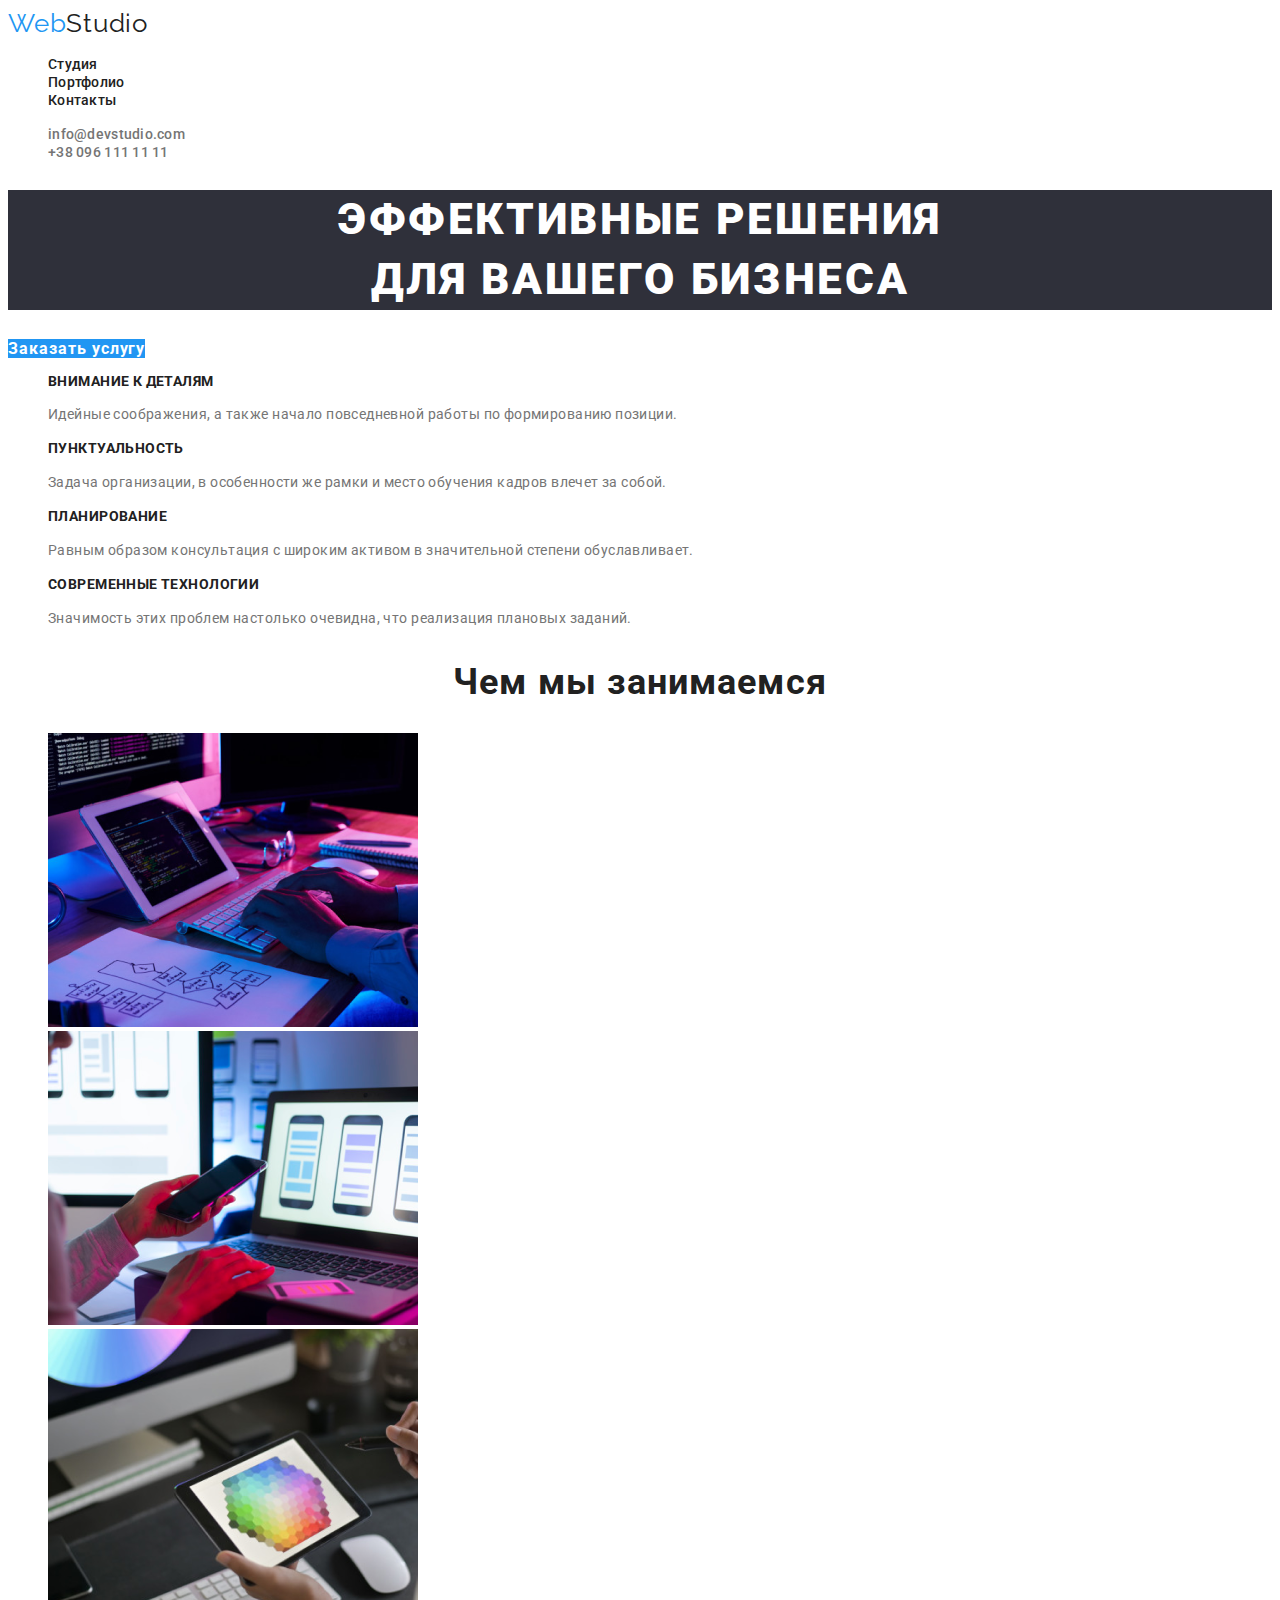
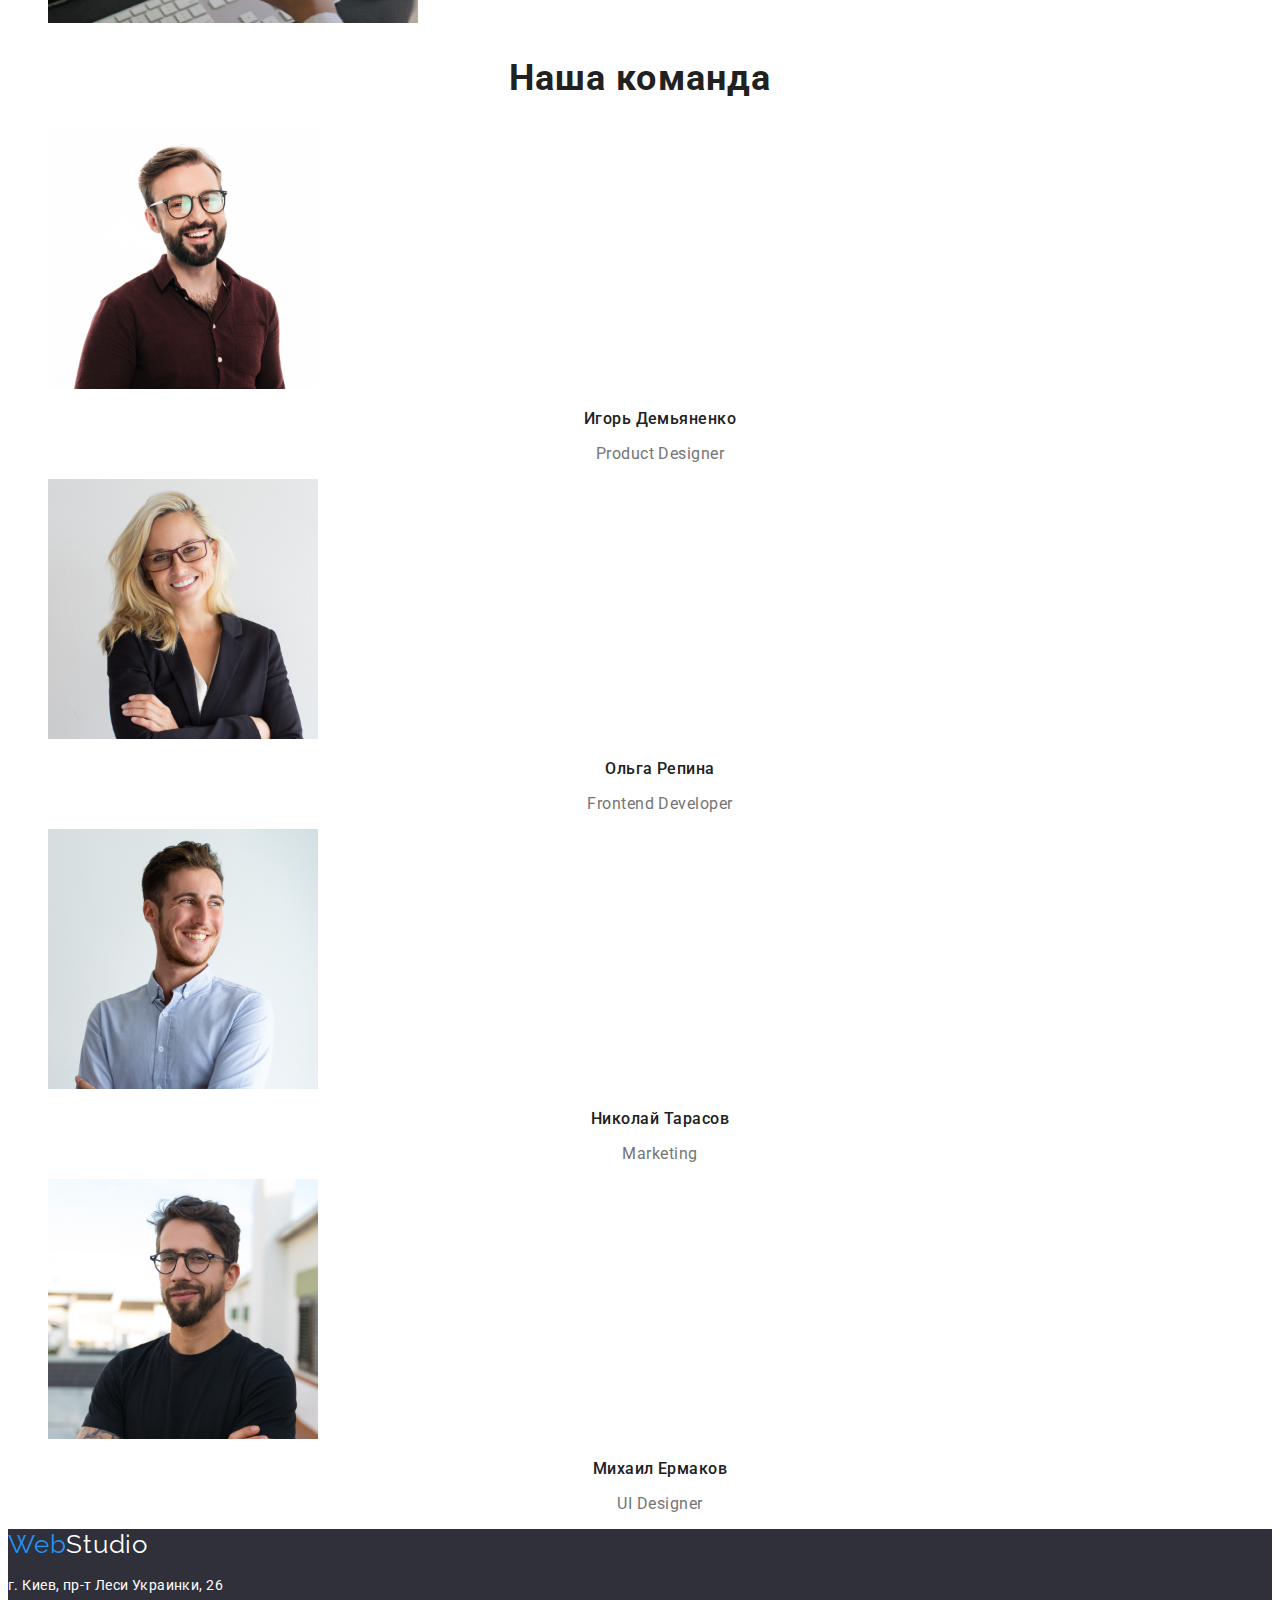
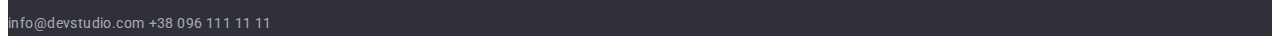
<file: index.html>
<!DOCTYPE html>
<html lang="ru">
<head>
    <meta charset="UTF-8">
    <meta name="viewport" content="width=device-width, initial-scale=1.0">
    <link rel="preconnect" href="https://fonts.gstatic.com">
    <link
        href="https://fonts.googleapis.com/css2?family=Raleway:wght@700&family=Roboto:wght@100;400;500;700;900&display=swap"
        rel="stylesheet">
    <title>Document</title>
    <link rel="stylesheet" href="./CSS/common.css">
    <link rel="stylesheet" href="./CSS/index.css">
</head>
<body>
    <header>
        <nav>
        <a class="logo" href="./index.html"> Web<span class="logo-part">Studio</span></a>
        <ul>
            <li><a class="link" href="">Студия</a></li>
            <li><a class="link" href="./portfolio.html">Портфолио</a></li>
            <li><a class="link" href="">Контакты</a></li>
        </ul>
        <ul>
            <li><a class="connection" href="mailto:info@devstudio.com">info@devstudio.com</a></li>
            <li><a class="connection" href="tel:+380961111111">+38 096 111 11 11</a></li>
        </ul>
        </nav>
    </header>
    <main>
        <!--Герой-->
        <section class="hero">
                <h1 class="idea">Эффективные решения <br> для вашего бизнеса</h1>
                <a class="request" href="">Заказать услугу</a>
        </section>
        <!--Преимущества-->
        <section>
            <h2 class="hidden">Наши преимущества</h2>
            <ul>
                <li>
                    <h3 class="advantage">Внимание к деталям</h3>
                    <p class="advantage-text">Идейные соображения, а также начало повседневной работы по формированию позиции.</p>
                </li>
                <li>
                    <h3 class="advantage">Пунктуальность</h3>
                    <p class="advantage-text">Задача организации, в особенности же рамки и место обучения кадров влечет за собой.</p>
                </li>
                <li>
                    <h3 class="advantage">Планирование</h3>
                    <p class="advantage-text">Равным образом консультация с широким активом в значительной степени обуславливает.</p>
                </li>
                <li>
                    <h3 class="advantage">Современные технологии</h3>
                    <p class="advantage-text">Значимость этих проблем настолько очевидна, что реализация плановых заданий.</p>
                </li>
            </ul>
        </section>
        <!--Чем мы занимаемся-->
        <section>
            <h2 class="business">Чем мы занимаемся</h2>
            <ul>
                <li>
                    <img src="./img/programing.png" width="370" alt="Программист работает за рабочим столом">
                </li>
                <li>
                    <img src="./img/designing.png" width="370" alt="Разработчик создает приложение для смартфона">
                </li>
                <li>
                    <img src="./img/palette.png" width="370" alt="Дизайнер выбирает цвет в палитре">
                </li>
            </ul>
        </section>
        <!--Наша команда-->
        <section>
            <h2 class="team">Наша команда</h2>
            <ul>
                <li>
                    <img src="./img/igor.png" width="270" alt="Фото">
                    <h3 class="team-part">Игорь Демьяненко</h3>
                    <p class="team-part-position">Product Designer</p>
                </li>
                <li>
                    <img src="./img/olga.png" width="270" alt="Фото">
                    <h3 class="team-part">Ольга Репина</h3>
                    <p class="team-part-position">Frontend Developer</p>
                </li>
                <li>
                    <img src="./img/nicolay.png" width="270" alt="Фото">
                    <h3 class="team-part">Николай Тарасов</h3>
                    <p class="team-part-position">Marketing</p>
                </li>
                <li>
                    <img src="./img/mihail.png" width="270" alt="Фото">
                    <h3 class="team-part">Михаил Ермаков</h3>
                    <p class="team-part-position">UI Designer</p>
                </li>
            </ul>
        </section>
    </main>
    <footer class="floor">
        <a class="logo" href="./index.html"> Web<span class="logo-text">Studio</span></a>
        <address>
            <p class="location">г. Киев, пр-т Леси Украинки, 26</p>
            <a class="contacts" href="mailto:info@devstudio.com">info@devstudio.com</a>
            <a class="contacts" href="tel:+380961111111">+38 096 111 11 11</a>
        </address>
    </footer>
</body>
</html>
</file>
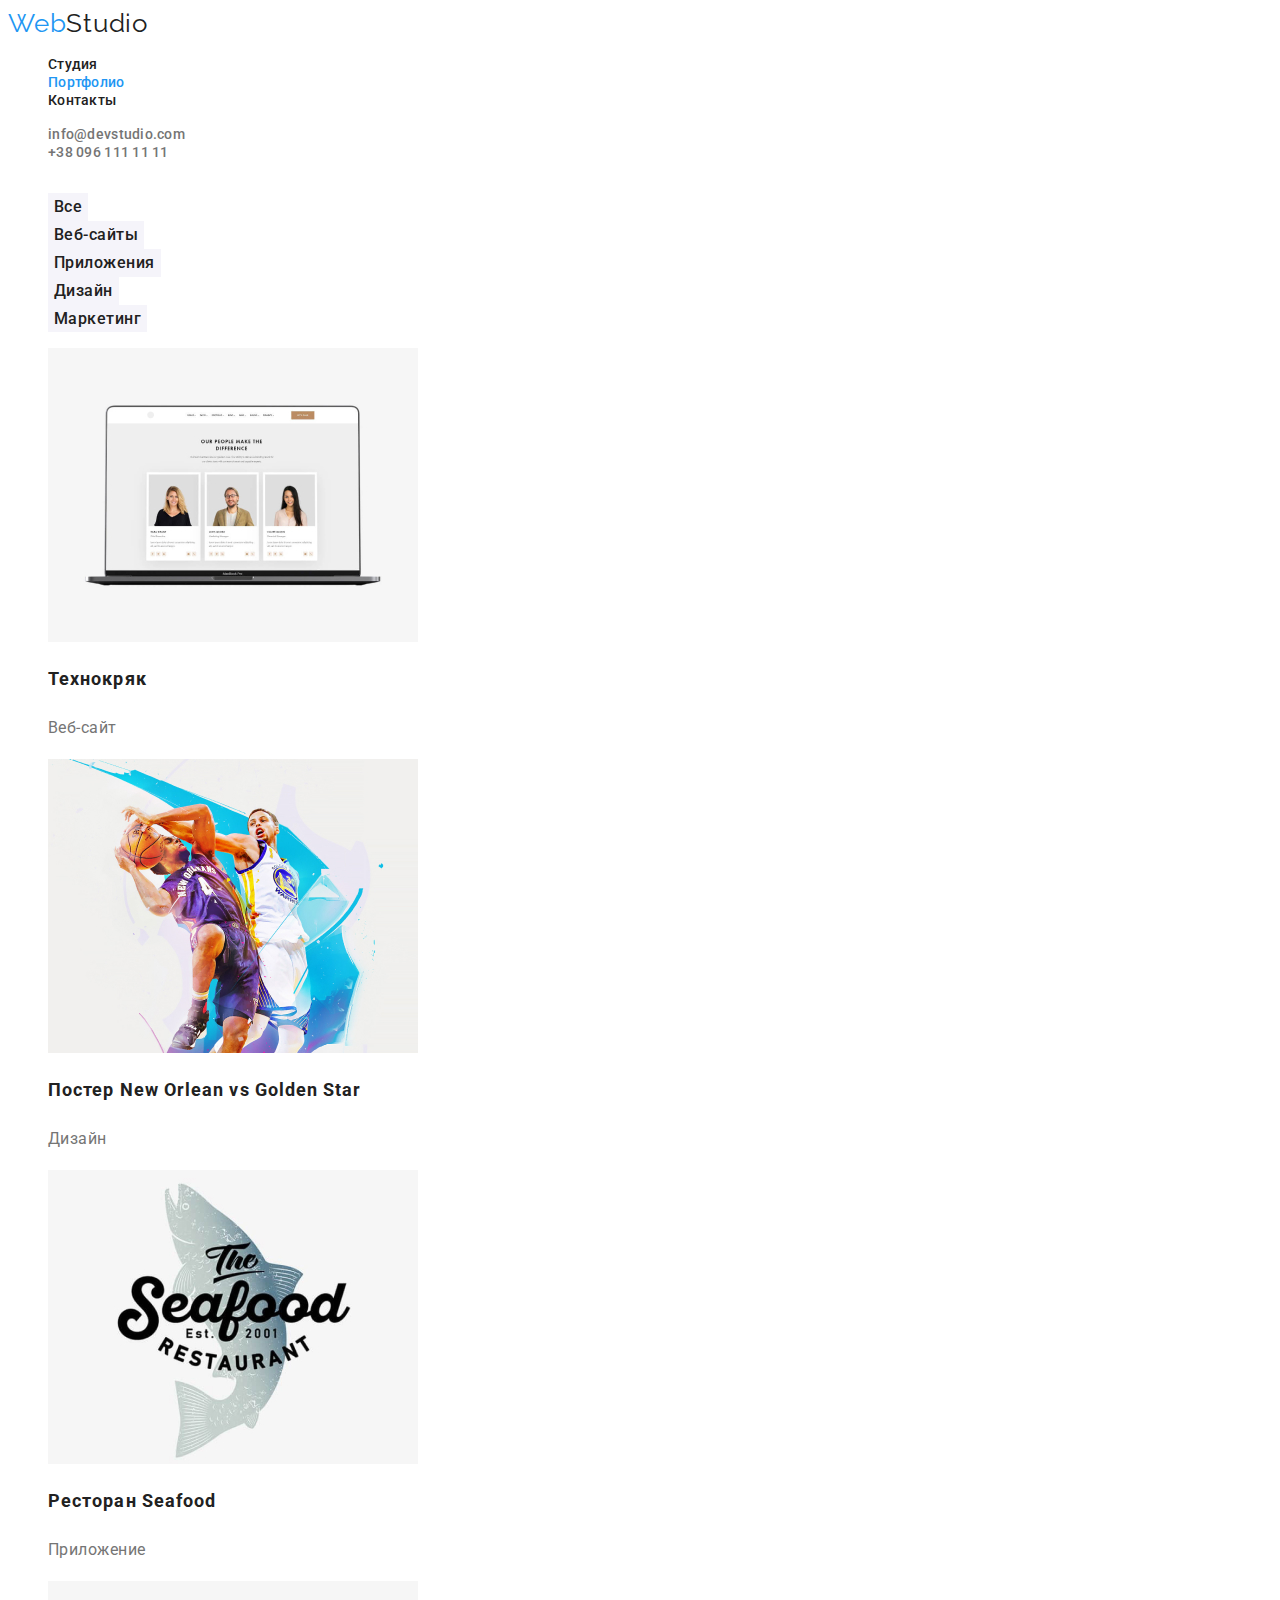
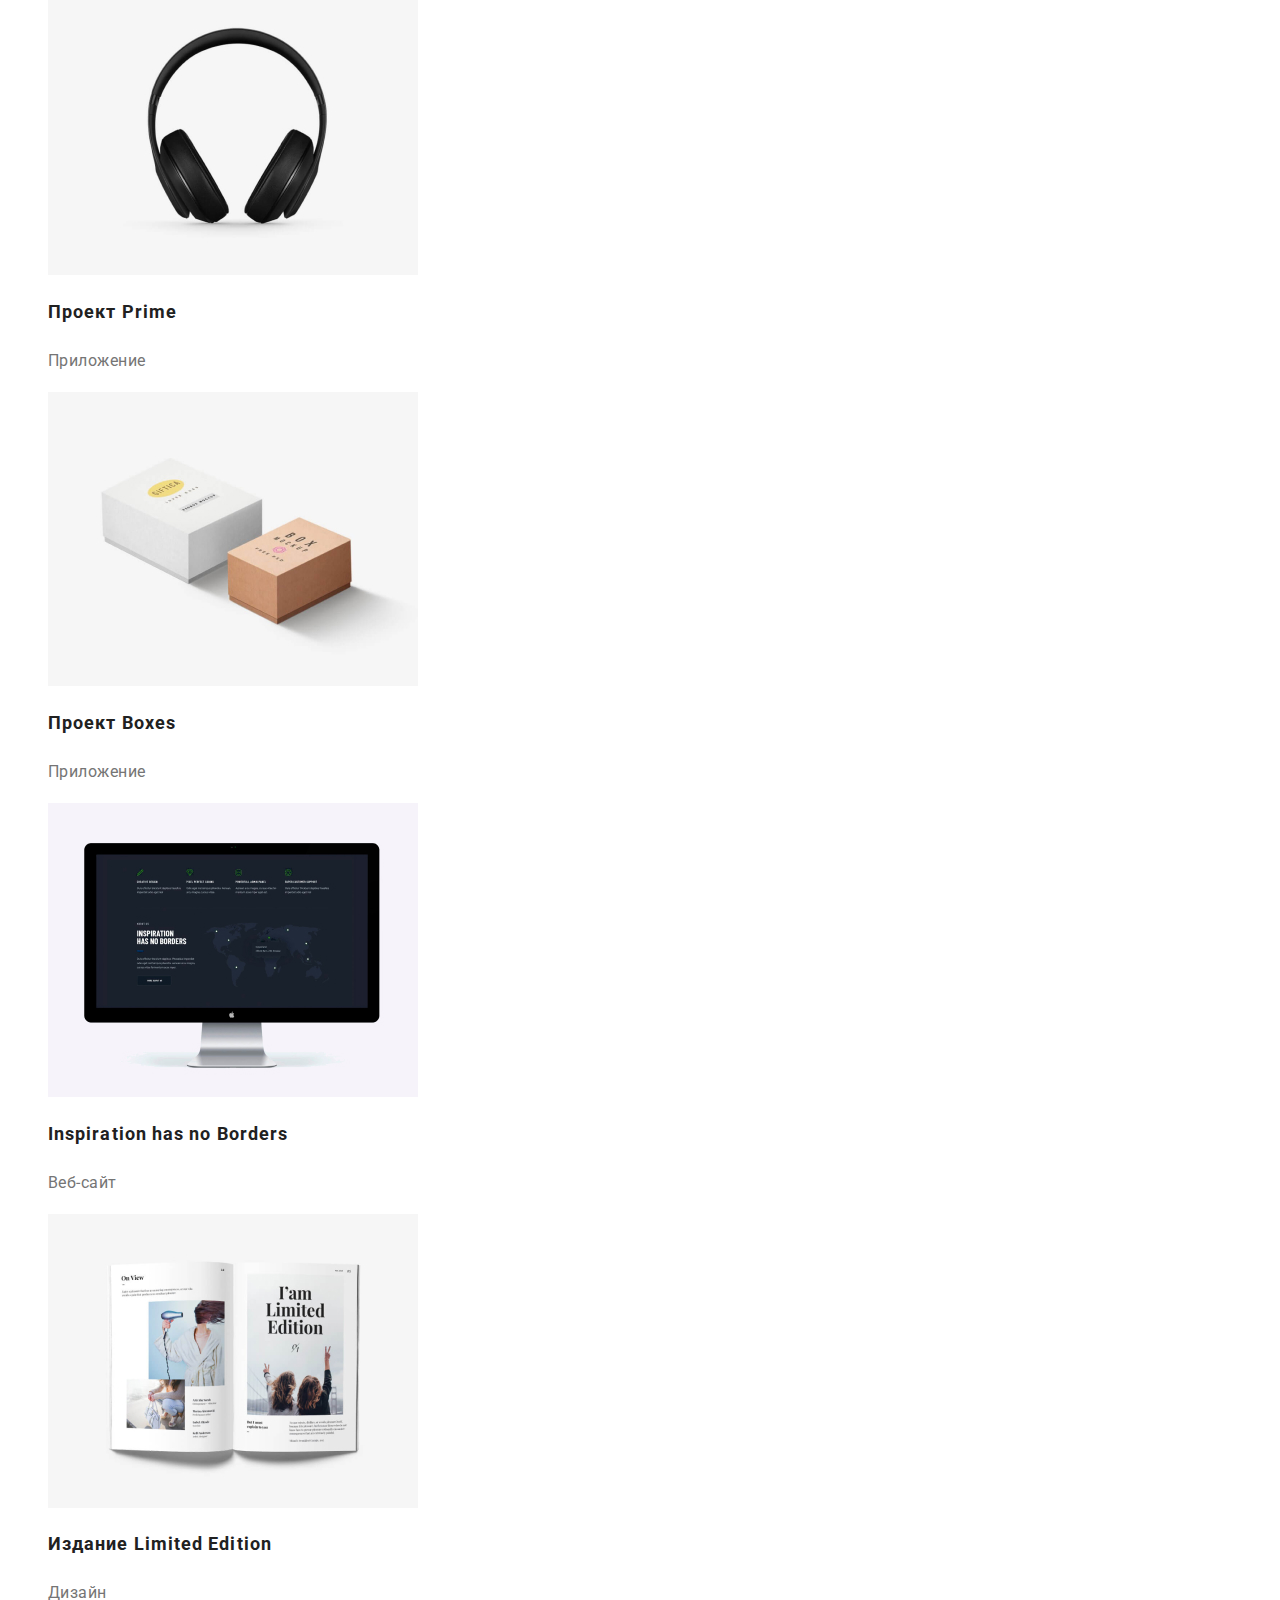
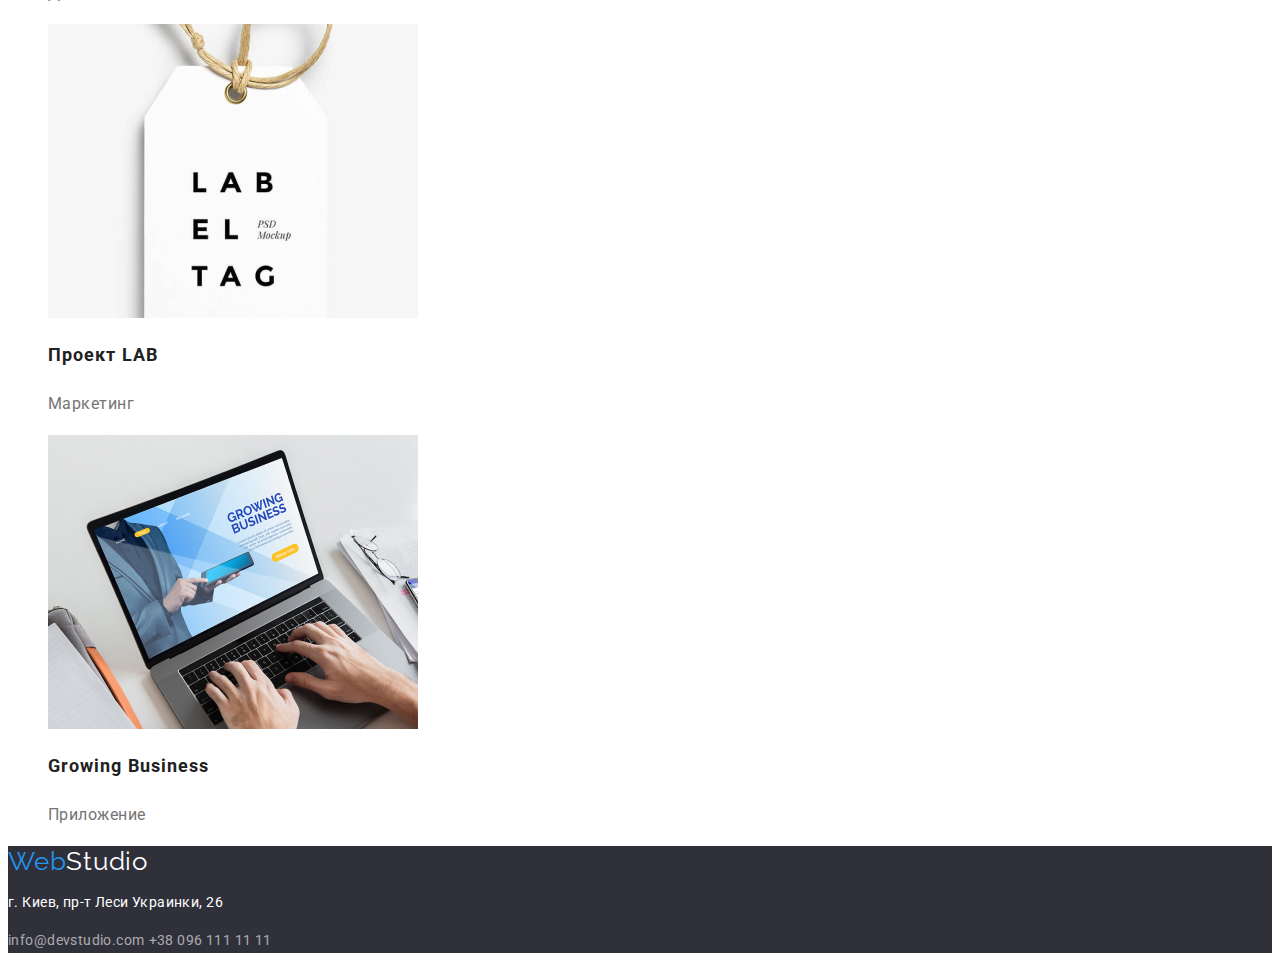
<file: portfolio.html>
<!DOCTYPE html>
<html lang="ru">
<head>
    <meta charset="UTF-8">
    <meta name="viewport" content="width=device-width, initial-scale=1.0">
    <link rel="preconnect" href="https://fonts.gstatic.com">
    <link
        href="https://fonts.googleapis.com/css2?family=Raleway:wght@700&family=Roboto:wght@100;400;500;700;900&display=swap"
        rel="stylesheet">
    <title>Document</title>
    <link rel="stylesheet" href="./CSS/common.css">
    <link rel="stylesheet" href="./CSS/portfolio.css">
</head>
<body>
    <header>
        <nav>
            <a class="logo" href="./index.html"> Web<span class="logo-part">Studio</span></a>
            <ul>
                <li><a class="link" href="">Студия</a></li>
                <li><a class="link" href="/homework_1/portfolio.html"> <span class="blue">Портфолио</span></a></li>
                <li><a class="link" href="">Контакты</a></li>
            </ul>
            <ul>
                <li><a class="connection" href="mailto:info@devstudio.com">info@devstudio.com</a></li>
                <li><a class="connection" href="tel:+380961111111">+38 096 111 11 11</a></li>
            </ul>
        </nav>
    </header>
    <main>
        <section>
            <h1 class="hidden">Портфолио</h1>
            <ul>
                <li><button>Все</button></li>
                <li><button>Веб-сайты</button></li>
                <li><button>Приложения</button></li>
                <li><button>Дизайн</button></li>
                <li><button>Маркетинг</button></li>
            </ul>
            <ul class="product">
                <li>
                    <img src="./img/technocrack.jpg" alt="Технокряк">
                    <h2 class="product-name">Технокряк</h2>
                    <p class="product-type">Веб-сайт</p>
                </li>
                <li>
                    <img src="./img/poster.jpg" alt="Постер">
                    <h2 class="product-name">Постер New Orlean vs Golden Star</h2>
                    <p class="product-type">Дизайн</p>
                </li>
                <li>
                    <img src="./img/restaurant.jpg" alt="Ресторан">
                    <h2 class="product-name">Ресторан Seafood</h2>
                    <p class="product-type">Приложение</p>
                </li>
                <li>
                    <img src="./img/project_prime.jpg" alt="Проект Prime">
                    <h2 class="product-name">Проект Prime</h2>
                    <p class="product-type">Приложение</p>
                </li>
                <li>
                    <img src="./img/project_boxes.jpg" alt="Проект Boxes">
                    <h2 class="product-name">Проект Boxes</h2>
                    <p class="product-type">Приложение</p>
                </li>
                <li>
                    <img src="./img/inspiration.jpg" alt="Inspiration has no Borders">
                    <h2 class="product-name">Inspiration has no Borders</h2>
                    <p class="product-type">Веб-сайт</p>
                </li>
                <li>
                    <img src="./img/edition.jpg" alt="Издание Limited Edition">
                    <h2 class="product-name">Издание Limited Edition</h2>
                    <p class="product-type">Дизайн</p>
                </li>
                <li>
                    <img src="./img/project_lab.jpg" alt="Проект LAB">
                    <h2 class="product-name">Проект LAB</h2>
                    <p class="product-type">Маркетинг</p>
                </li>
                <li>
                    <img src="./img/application.jpg" alt="Growing Business">
                    <h2 class="product-name">Growing Business</h2>
                    <p class="product-type">Приложение</p>
                </li>
            </ul>
        </section>
    </main>
    <footer class="floor">
        <a class="logo" href="./index.html"> Web<span class="logo-text">Studio</span></a>
        <address>
            <p class="location">г. Киев, пр-т Леси Украинки, 26</p>
            <a class="contacts" href="mailto:info@devstudio.com">info@devstudio.com</a>
            <a class="contacts" href="tel:+380961111111">+38 096 111 11 11</a>
        </address>
    </footer>
</body>
</html>
</file>
<file: CSS/common.css>
:root {
  --text-h: #212121;
  --text-p: #757575;
  --text-focus: #2196f3;
  --text-hero: #ffffff;
  --background-hero-footer: #2f303a;
  --text-adress: rgba(255, 255, 255, 0.6);
}

body {
  background-color: #ffffff;
}

ul {
  list-style: none;
}

a {
  text-decoration: none;
}

/*header*/
.logo {
  font-family: Raleway;
  font-weight: normal;
  font-size: 26px;
  line-height: 1.19;
  letter-spacing: 0.03em;
  color: var(--text-focus);
}
.logo-part {
  color: var(--text-h);
}
.link {
  font-family: Roboto;
  font-weight: 500;
  font-size: 14px;
  line-height: 1.14;
  letter-spacing: 0.02em;
  color: var(--text-h);
}
.link:hover,
.link:focus {
  color: var(--text-focus);
}
.connection {
  font-family: Roboto;
  font-weight: 500;
  font-size: 14px;
  line-height: 1.14;
  letter-spacing: 0.02em;
  color: var(--text-p);
}
.connection:hover,
.connection:focus {
  color: var(--text-focus);
}

/*footer*/
.floor {
  background: #2f303a;
}
.logo-text {
  color: var(--text-hero);
}
address {
  font-style: normal;
}
.location {
  font-family: Roboto;
  font-weight: normal;
  font-size: 14px;
  line-height: 1.71;
  letter-spacing: 0.03em;
  color: var(--text-hero);
}
.contacts {
  font-family: Roboto;
  font-weight: normal;
  font-size: 14px;
  line-height: 1.71;
  letter-spacing: 0.03em;
  color: var(--text-adress);
}
</file>
<file: CSS/index.css>
:root {
  --text-h: #212121;
  --text-p: #757575;
  --text-focus: #2196f3;
  --text-hero: #ffffff;
  --background-hero-footer: #2f303a;
  --text-adress: rgba(255, 255, 255, 0.6);
}
/*Main*/
.idea {
  font-family: Roboto;
  font-style: normal;
  font-weight: 900;
  font-size: 44px;
  line-height: 1.36;
  text-align: center;
  letter-spacing: 0.06em;
  text-transform: uppercase;
  color: var(--text-hero);
  background-color: var(--background-hero-footer);
}
.request {
  font-family: Roboto;
  font-style: normal;
  background-color: var(--text-focus);
  font-weight: bold;
  font-size: 16px;
  line-height: 1.87px;
  letter-spacing: 0.06em;
  color: var(--text-hero);
}
.hidden {
  font-size: 0;
}
.advantage {
  font-family: Roboto;
  font-style: normal;
  font-weight: bold;
  font-size: 14px;
  line-height: 1.14;
  letter-spacing: 0.03em;
  text-transform: uppercase;
  color: var(--text-h);
}
.advantage-text {
  font-family: Roboto;
  font-style: normal;
  font-weight: normal;
  font-size: 14px;
  line-height: 1.71;
  letter-spacing: 0.03em;
  color: var(--text-p);
}
.business {
  font-family: Roboto;
  font-style: normal;
  font-weight: bold;
  font-size: 36px;
  line-height: 1.17;
  text-align: center;
  letter-spacing: 0.03em;
  color: var(--text-h);
}
.team {
  font-family: Roboto;
  font-style: normal;
  font-weight: bold;
  font-size: 36px;
  line-height: 1.17;
  text-align: center;
  letter-spacing: 0.03em;
  color: var(--text-h);
}
.team-part {
  font-family: Roboto;
  font-style: normal;
  font-weight: 500;
  font-size: 16px;
  line-height: 1.19;
  text-align: center;
  letter-spacing: 0.03em;
  color: var(--text-h);
}
.team-part-position {
  font-family: Roboto;
  font-style: normal;
  font-weight: normal;
  font-size: 16px;
  line-height: 1.19;
  text-align: center;
  letter-spacing: 0.03em;
  color: #757575;
}
</file>
<file: CSS/portfolio.css>
:root {
  --text-h: #212121;
  --text-p: #757575;
  --text-focus: #2196f3;
  --text-hero: #ffffff;
  --background-hero-footer: #2f303a;
  --text-adress: rgba(255, 255, 255, 0.6);
  --background-button: #f5f4fa;
}
.blue {
  color: var(--text-focus);
}
.hidden {
  font-size: 0;
}
button {
  font-family: Roboto;
  font-weight: normal;
  font-weight: 500;
  font-size: 16px;
  line-height: 1.62;
  text-align: center;
  letter-spacing: 0.03em;
  color: var(--text-h);
  background: var(--background-button);
  border: none;
}
button:hover {
  color: var(--text-hero);
  background-color: var(--text-focus);
}
.product-name {
  font-family: Roboto;
  font-weight: bold;
  font-size: 18px;
  line-height: 2;
  letter-spacing: 0.06em;
  color: var(--text-h);
}
.product-type {
  font-family: Roboto;
  font-weight: normal;
  font-size: 16px;
  line-height: 1.87;
  letter-spacing: 0.03em;
  color: var(--text-p);
}
</file>
